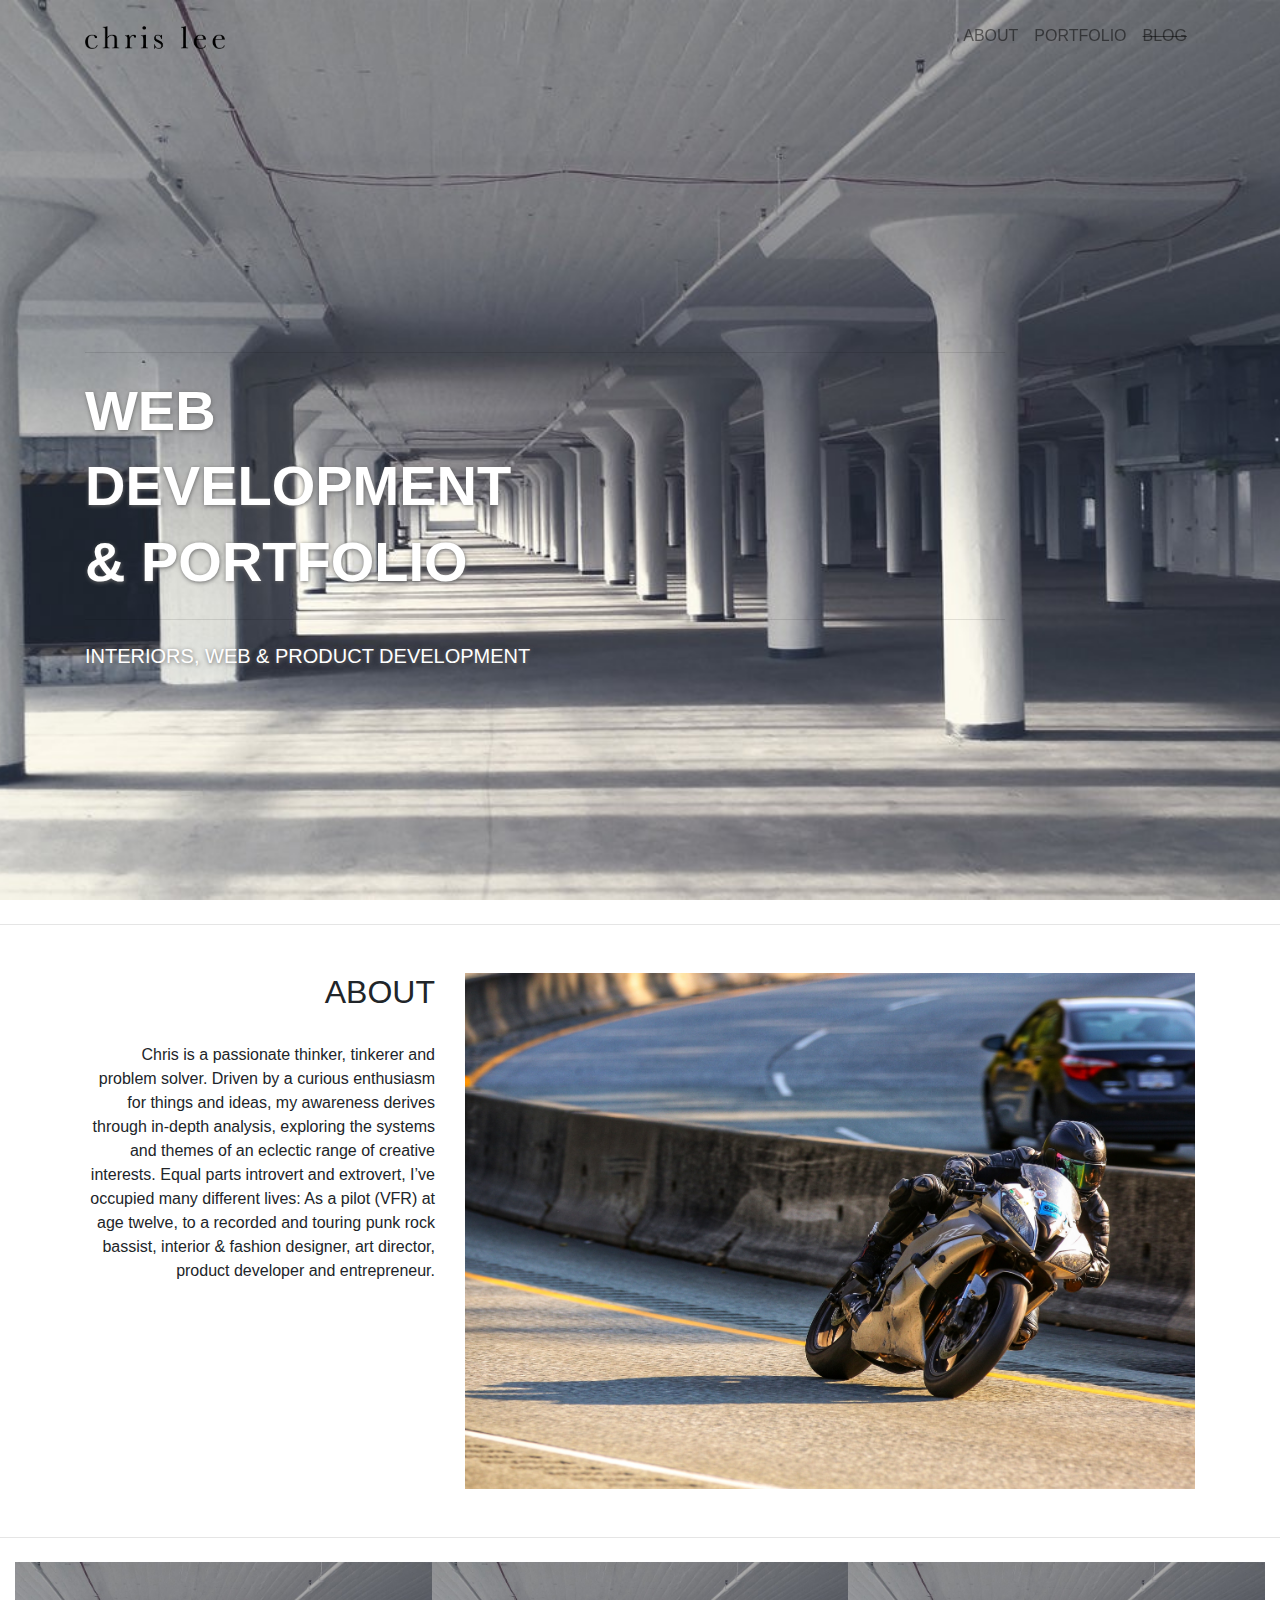
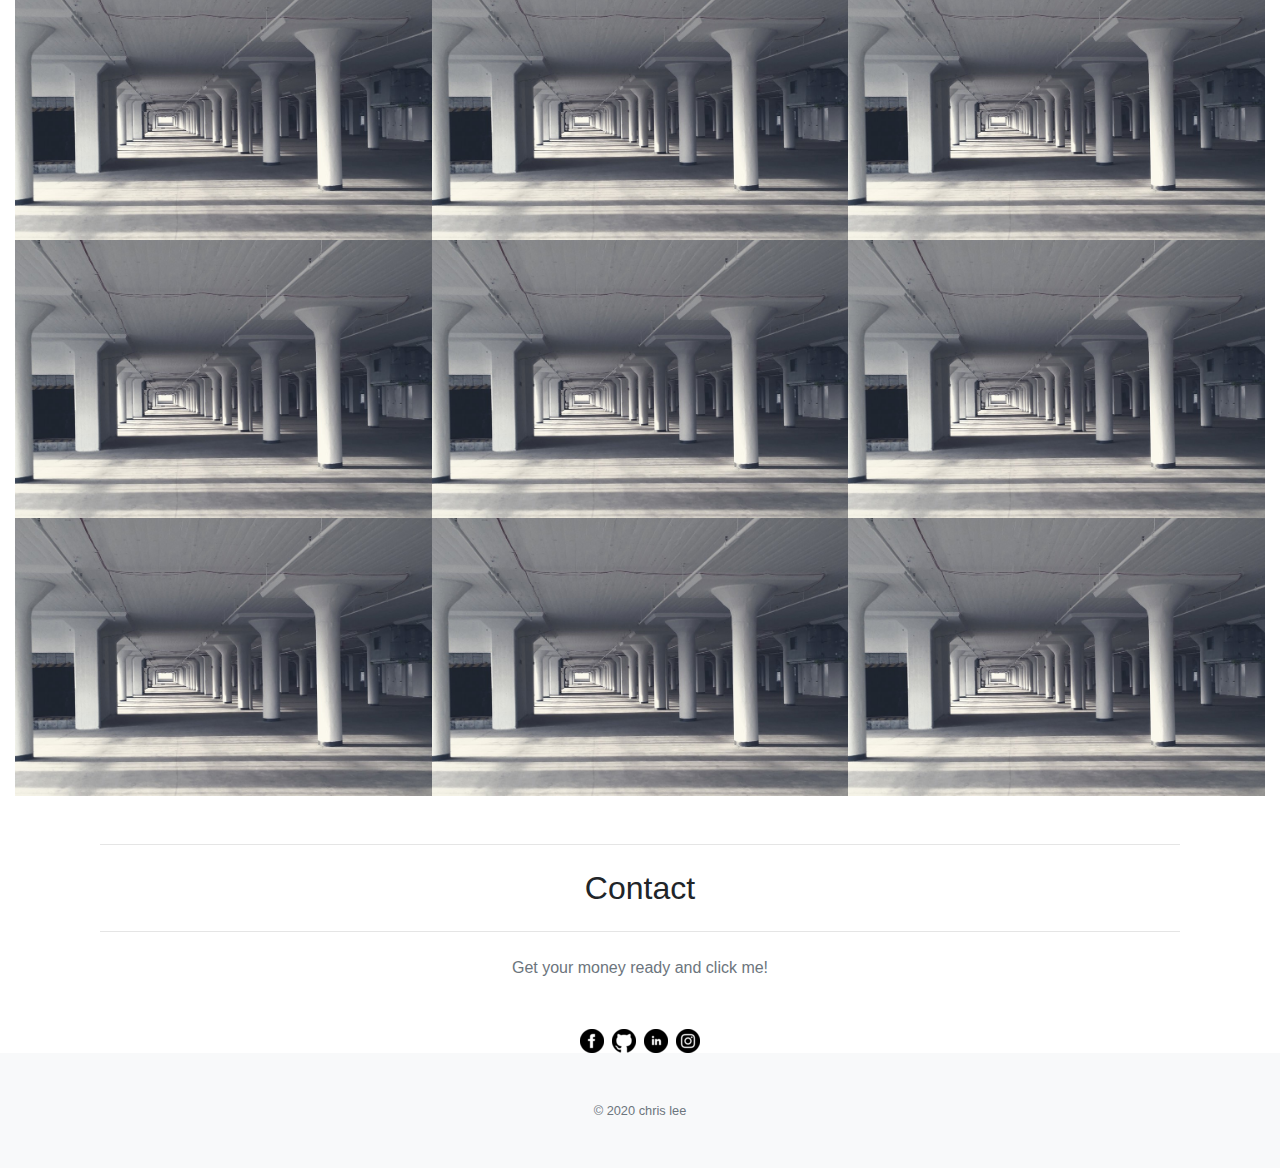
<file: index.html>
<!doctype html>
<html lang="en">
  <head>
    <!-- Required meta tags -->
    <meta charset="utf-8">
    <meta name="viewport" content="width=device-width, initial-scale=1, shrink-to-fit=no">
    <!-- Bootstrap CSS -->
    <link rel="stylesheet" href="https://stackpath.bootstrapcdn.com/bootstrap/4.3.1/css/bootstrap.min.css" integrity="sha384-ggOyR0iXCbMQv3Xipma34MD+dH/1fQ784/j6cY/iJTQUOhcWr7x9JvoRxT2MZw1T" crossorigin="anonymous">
    <link rel="stylesheet" href="styles.css">

    <title>chris' portfolio</title>
  </head>
  <!-- Navigation-->
  <nav class="navbar navbar-expand-lg navbar-light fixed-top py-3" id="mainNav">
    <div class="container">
        <a class="navbar-brand js-scroll-trigger" href="#page-top"><img src="images/chris-logo.png" width="140"></a>
        <button class="navbar-toggler navbar-toggler-right" type="button" data-toggle="collapse" data-target="#navbarResponsive" aria-controls="navbarResponsive" aria-expanded="false" aria-label="Toggle navigation"><span class="navbar-toggler-icon"></span></button>
        <div class="collapse navbar-collapse" id="navbarResponsive">
            <ul class="navbar-nav ml-auto my-2 my-lg-0">
                <li class="nav-item"><a class="nav-link js-scroll-trigger" href="#about">ABOUT</a></li>
                <li class="nav-item"><a class="nav-link js-scroll-trigger" href="#portfolio">PORTFOLIO</a></li>
                <li class="nav-item"><a class="nav-link js-scroll-trigger" href="#"><del>BLOG</del></a></li>
            </ul>
        </div>
    </div>
  </nav>
  <body>
    <!-- Masthead -->
    <header class="masthead">
      <div class="container">
          <div class="row vh-100 justify-content-left">
              <div class="col-lg-10 align-self-end">
                  <hr class="divider my-4" />
                  <h1 class="text-uppercase text-white font-weight-bold" id="title">WEB</h1>
                  <h1 class="text-uppercase text-white font-weight-bold" id="title">DEVELOPMENT</h1>
                  <h1 class="text-uppercase text-white font-weight-bold" id="title">& PORTFOLIO</h1>
                  <hr class="divider my-4" />
              </div>
              <div class="col-lg-8 align-self-baseline">
                  <h5 class="text-uppercase text-white font-weight-light mb-5" id="title-text">Interiors, Web & Product Development</h5>
              </div>
          </div>
      </div>
    </header>

    <hr class="divider my-4" />

    <!-- About-->
    <section class="page-section" id="about"> 
      <div class="container mt-5 mb-5">
          <div class="row">
              <div class="col-md-4 text-right">
                <h2 class="font-weight-light" id="about-heading">ABOUT</h2>
                <br>
                <p class="font-weight-light" id="about-text">Chris is a passionate thinker, tinkerer and problem solver. Driven by 
                  a curious enthusiasm for things and ideas, my awareness derives through in-depth analysis, exploring the systems 
                  and themes of an eclectic range of creative interests. Equal parts introvert and extrovert, I’ve occupied many 
                  different lives: As a pilot (VFR) at age twelve, to a recorded and touring punk rock bassist, interior & fashion 
                  designer, art director, product developer and entrepreneur.</p>
              </div>
              <div class="col">   
                <a class="portfolio-box" href="#portfolio">
                  <img src="images/chris.jpg" width="100%" />
              </div>
          </div>
      </div>
    </section>

    <hr class="divider my-4" />

    <!-- Portfolio-->
    <div id="portfolio">
      <div class="container-fluid">
          <div class="row no-gutters">
              <div class="col-lg-4 col-sm-6">
                  <a class="portfolio-box" href="portfolio.html">
                      <img class="img-fluid" src="images/factory.jpeg" alt="" />
                      <div class="portfolio-box-caption">
                        <div class="project-category text-white-50">Category</div>
                        <div class="project-name">Project Name</div>
                      </div>
                  </a>
              </div>
              <div class="col-lg-4 col-sm-6">
                  <a class="portfolio-box" href="portfolio.html">
                      <img class="img-fluid" src="images/factory.jpeg" alt="" />
                      <div class="portfolio-box-caption">
                        <div class="project-category text-white-50">Category</div>
                        <div class="project-name">Project Name</div>
                      </div>
                  </a>
              </div>
              <div class="col-lg-4 col-sm-6">
                  <a class="portfolio-box" href="portfolio.html">
                      <img class="img-fluid" src="images/factory.jpeg" alt="" />
                      <div class="portfolio-box-caption">
                        <div class="project-category text-white-50">Category</div>
                        <div class="project-name">Project Name</div>
                      </div>
                  </a>
              </div>
              <div class="col-lg-4 col-sm-6">
                  <a class="portfolio-box" href="portfolio.html">
                      <img class="img-fluid" src="images/factory.jpeg" alt="" />
                      <div class="portfolio-box-caption">
                        <div class="project-category text-white-50">Category</div>
                        <div class="project-name">Project Name</div>
                      </div>
                  </a>
              </div>
              <div class="col-lg-4 col-sm-6">
                  <a class="portfolio-box" href="portfolio.html">
                      <img class="img-fluid" src="images/factory.jpeg" alt="" />
                      <div class="portfolio-box-caption">
                        <div class="project-category text-white-50">Category</div>
                        <div class="project-name">Project Name</div>
                      </div>
                  </a>
              </div>
              <div class="col-lg-4 col-sm-6">
                  <a class="portfolio-box" href="portfolio.html">
                      <img class="img-fluid" src="images/factory.jpeg" alt="" />
                      <div class="portfolio-box-caption">
                        <div class="project-category text-white-50">Category</div>
                        <div class="project-name">Project Name</div>
                      </div>
                  </a>
              </div>
              <div class="col-lg-4 col-sm-6">
                <a class="portfolio-box" href="portfolio.html">
                    <img class="img-fluid" src="images/factory.jpeg" alt="" />
                    <div class="portfolio-box-caption">
                      <div class="project-category text-white-50">Category</div>
                      <div class="project-name">Project Name</div>
                    </div>
                </a>
              </div>
              <div class="col-lg-4 col-sm-6">
                <a class="portfolio-box" href="portfolio.html">
                    <img class="img-fluid" src="images/factory.jpeg" alt="" />
                    <div class="portfolio-box-caption">
                      <div class="project-category text-white-50">Category</div>
                      <div class="project-name">Project Name</div>
                    </div>
                </a>
              </div>
              <div class="col-lg-4 col-sm-6">
                <a class="portfolio-box" href="portfolio.html">
                    <img class="img-fluid" src="images/factory.jpeg" alt="" />
                    <div class="portfolio-box-caption">
                      <div class="project-category text-white-50">Category</div>
                      <div class="project-name">Project Name</div>
                    </div>
                </a>
              </div>
          </div>
      </div>
    </div>
    <!-- Contact-->    <!-- Social Media -->
    <section class="page-section" id="contact">
        <div class="container">
            <div class="col text-center mt-5">
                <hr class="divider my-4" />
                <h2 class="mt-0 font-weight-light ">Contact</h2>
                  <a href="contact.html">
                <hr class="divider my-4" />
                <p class="text-muted mb-5">Get your money ready and click me!</p>
                  <a href="contact.html">
            </div>  

            <div class="row mx-md-n5 justify-content-center">
                <a class= "ml-1 mr-1" href="#">
                  <img src="/smedia/facebook.png" width="100%">
                </a>
                <a class= "ml-1 mr-1" href="https://github.com/chrismlee87">
                  <img src="/smedia/github.png" width="100%">
                </a>
                <a class= "ml-1 mr-1" href="https://www.linkedin.com/in/chrislee87">
                  <img src="/smedia/linkedin.png" width="100%">
                </a>
                <a class= "ml-1 mr-1" href="https://www.instagram.com/chrislee____/">
                  <img src="smedia/instagram.png" width="100%">
                </a>

              </div>
          </div>
    </section>


    </footer>
    <!-- Footer-->
    <footer class="bg-light py-5">
        <div class="container"><div class="small text-center text-muted">© 2020 chris lee</div></div>
    </footer>
    <script src="https://code.jquery.com/jquery-3.3.1.slim.min.js" integrity="sha384-q8i/X+965DzO0rT7abK41JStQIAqVgRVzpbzo5smXKp4YfRvH+8abtTE1Pi6jizo" crossorigin="anonymous"></script>
    <script src="https://cdnjs.cloudflare.com/ajax/libs/popper.js/1.14.7/umd/popper.min.js" integrity="sha384-UO2eT0CpHqdSJQ6hJty5KVphtPhzWj9WO1clHTMGa3JDZwrnQq4sF86dIHNDz0W1" crossorigin="anonymous"></script>
    <script src="https://stackpath.bootstrapcdn.com/bootstrap/4.3.1/js/bootstrap.min.js" integrity="sha384-JjSmVgyd0p3pXB1rRibZUAYoIIy6OrQ6VrjIEaFf/nJGzIxFDsf4x0xIM+B07jRM" crossorigin="anonymous"></script>
    <script src="scripts.js"></script>
  </body>
</html>
</file>
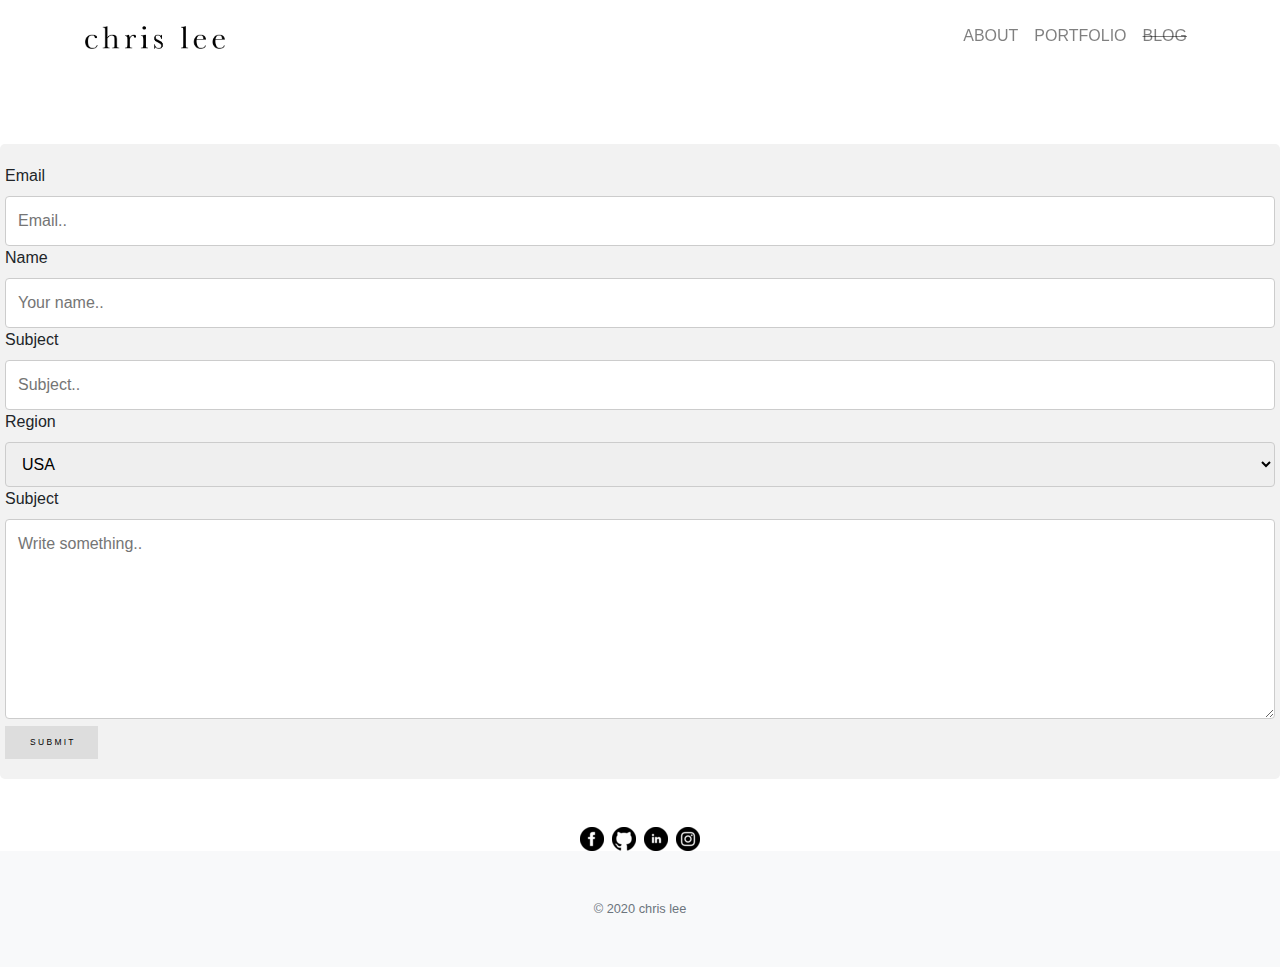
<file: contact.html>
<!doctype html>
<html lang="en">
  <head>
    <!-- Required meta tags -->
    <meta charset="utf-8">
    <meta name="viewport" content="width=device-width, initial-scale=1, shrink-to-fit=no">
    <!-- Bootstrap CSS -->
    <link rel="stylesheet" href="https://stackpath.bootstrapcdn.com/bootstrap/4.3.1/css/bootstrap.min.css" integrity="sha384-ggOyR0iXCbMQv3Xipma34MD+dH/1fQ784/j6cY/iJTQUOhcWr7x9JvoRxT2MZw1T" crossorigin="anonymous">
    <link rel="stylesheet" href="styles.css">

    <title>chris' portfolio</title>
  </head>
  <!-- Navigation-->
  <nav class="navbar navbar-expand-lg navbar-light fixed-top py-3" id="mainNav">
    <div class="container">
        <a class="navbar-brand js-scroll-trigger" href="index.html#page-top"><img src="images/chris-logo.png" width="140"></a>
        <button class="navbar-toggler navbar-toggler-right" type="button" data-toggle="collapse" data-target="#navbarResponsive" aria-controls="navbarResponsive" aria-expanded="false" aria-label="Toggle navigation"><span class="navbar-toggler-icon"></span></button>
        <div class="collapse navbar-collapse" id="navbarResponsive">
            <ul class="navbar-nav ml-auto my-2 my-lg-0">
                <li class="nav-item"><a class="nav-link js-scroll-trigger" href="index.html#about">ABOUT</a></li>
                <li class="nav-item"><a class="nav-link js-scroll-trigger" href="index.html#portfolio">PORTFOLIO</a></li>
                <li class="nav-item"><a class="nav-link js-scroll-trigger" href="#"><del>BLOG</del></a></li>
            </ul>
        </div>
    </div>
  </nav>
  <body>
    <br>
    <br>
    <br>
    <br>
    <section class="contact ml-auto my-lg-5" id="contact-page">
      <div class="container-contact col-lg-12 col-sm-6">
        <div class="row justify-content-center">
          <form action="#">
            <label for="email">Email</label>
            <input type="text" id="email" name="email" placeholder="Email..">
            <label for="name">Name</label>
            <input type="text" id="fname" name="name" placeholder="Your name..">
            <label for="subject">Subject</label>
            <input type="text" id="subject" name="subject" placeholder="Subject..">
            <label for="region">Region</label>
              <select id="region" name="region">
                <option value="usa">USA</option>
                <option value="canada">Canada</option>
                <option value="australia">Australia</option>
                <option value="europe">Europe</option>
                <option value="asia">Asia</option>
                <option value="south-america">South America</option>
                <option value="africa">Africa</option>
              </select>
            <label for="subject">Subject</label>
            <textarea id="subject" name="subject" placeholder="Write something.." style="height:200px"></textarea>
            <input type="submit" value="S U B M I T">
          </form>
        </div>
      </div>
    </section>
    <!-- Contact-->    <!-- Social Media -->
    <section class="page-section" id="contact">
      <div class="container">
        <div class="row mx-md-n5 justify-content-center mt-5">
            <a class= "ml-1 mr-1" href="#">
              <img src="/smedia/facebook.png" width="100%">
            </a>
            <a class= "ml-1 mr-1" href="https://github.com/chrismlee87">
              <img src="/smedia/github.png" width="100%">
            </a>
            <a class= "ml-1 mr-1" href="https://www.linkedin.com/in/chrislee87">
              <img src="/smedia/linkedin.png" width="100%">
            </a>
            <a class= "ml-1 mr-1" href="https://www.instagram.com/chrislee____/">
              <img src="smedia/instagram.png" width="100%">
            </a>

          </div>
        </div>
    </section>

    <!-- Footer-->
    <footer class="bg-light py-5">
        <div class="container"><div class="small text-center text-muted">© 2020 chris lee</div></div>
    </footer>
    <script src="https://code.jquery.com/jquery-3.3.1.slim.min.js" integrity="sha384-q8i/X+965DzO0rT7abK41JStQIAqVgRVzpbzo5smXKp4YfRvH+8abtTE1Pi6jizo" crossorigin="anonymous"></script>
    <script src="https://cdnjs.cloudflare.com/ajax/libs/popper.js/1.14.7/umd/popper.min.js" integrity="sha384-UO2eT0CpHqdSJQ6hJty5KVphtPhzWj9WO1clHTMGa3JDZwrnQq4sF86dIHNDz0W1" crossorigin="anonymous"></script>
    <script src="https://stackpath.bootstrapcdn.com/bootstrap/4.3.1/js/bootstrap.min.js" integrity="sha384-JjSmVgyd0p3pXB1rRibZUAYoIIy6OrQ6VrjIEaFf/nJGzIxFDsf4x0xIM+B07jRM" crossorigin="anonymous"></script>
    <script src="scripts.js"></script>
  </body>
</html>
</file>
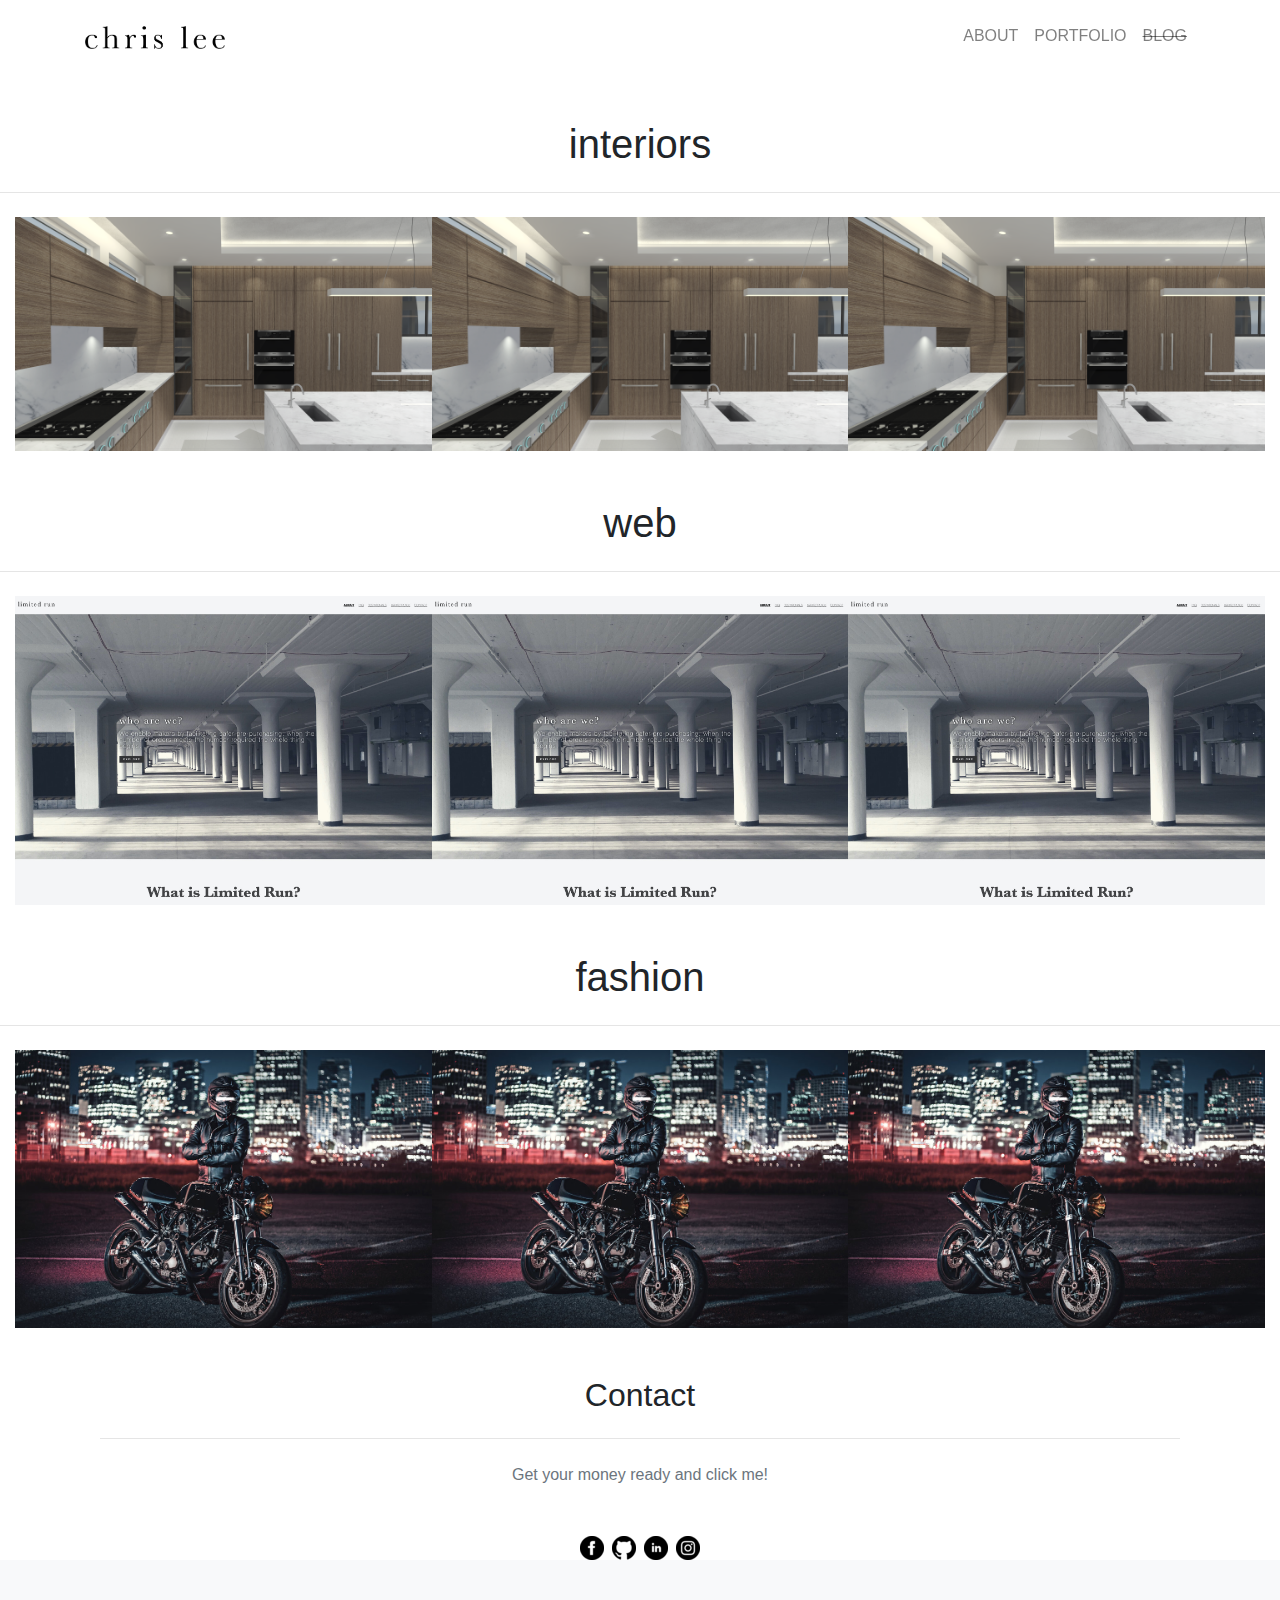
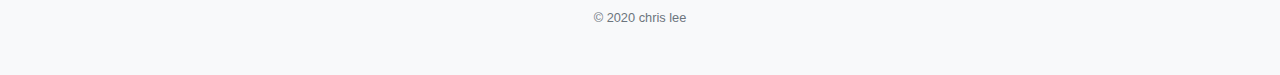
<file: portfolio.html>
<!doctype html>
<html lang="en">
  <head>
    <!-- Required meta tags -->
    <meta charset="utf-8">
    <meta name="viewport" content="width=device-width, initial-scale=1, shrink-to-fit=no">
    <!-- Bootstrap CSS -->
    <link rel="stylesheet" href="https://stackpath.bootstrapcdn.com/bootstrap/4.3.1/css/bootstrap.min.css" integrity="sha384-ggOyR0iXCbMQv3Xipma34MD+dH/1fQ784/j6cY/iJTQUOhcWr7x9JvoRxT2MZw1T" crossorigin="anonymous">
    <link rel="stylesheet" href="styles.css">

    <title>chris' portfolio</title>
  </head>
  <!-- Navigation-->
  <nav class="navbar navbar-expand-lg navbar-light fixed-top py-3" id="mainNav">
    <div class="container">
        <a class="navbar-brand js-scroll-trigger" href="#page-top"><img src="images/chris-logo.png" width="140"></a>
        <button class="navbar-toggler navbar-toggler-right" type="button" data-toggle="collapse" data-target="#navbarResponsive" aria-controls="navbarResponsive" aria-expanded="false" aria-label="Toggle navigation"><span class="navbar-toggler-icon"></span></button>
        <div class="collapse navbar-collapse" id="navbarResponsive">
            <ul class="navbar-nav ml-auto my-2 my-lg-0">
              <li class="nav-item"><a class="nav-link js-scroll-trigger" href="index.html#about">ABOUT</a></li>
              <li class="nav-item"><a class="nav-link js-scroll-trigger" href="index.html#portfolio">PORTFOLIO</a></li>
              <li class="nav-item"><a class="nav-link js-scroll-trigger" href="#"><del>BLOG</del></a></li>
            </ul>
        </div>
    </div>
  </nav>
  <body>
    <!-- Portfolio-->
    <br>
    <br>
    <br>
    <br>
    <br>
    <div id="portfolio">
      <h1 class="text-center font-weight-light"> interiors </h1>
        <hr class="divider my-4" />
      <div class="container-fluid">
          <div class="row no-gutters">
              <div class="col-lg-4 col-sm-6">
                  <a class="portfolio-box" href="portfolio.html">
                      <img class="img-fluid" src="images/176E.png" alt="" />
                      <div class="portfolio-box-caption">
                        <div class="project-category text-white-50">Category</div>
                        <div class="project-name">Project Name</div>
                      </div>
                  </a>
              </div>
              <div class="col-lg-4 col-sm-6">
                  <a class="portfolio-box" href="portfolio.html">
                      <img class="img-fluid" src="images/176E.png" alt="" />
                      <div class="portfolio-box-caption">
                        <div class="project-category text-white-50">Category</div>
                        <div class="project-name">Project Name</div>
                      </div>
                  </a>
              </div>
              <div class="col-lg-4 col-sm-6">
                  <a class="portfolio-box" href="portfolio.html">
                      <img class="img-fluid" src="images/176E.png" alt="" />
                      <div class="portfolio-box-caption">
                        <div class="project-category text-white-50">Category</div>
                        <div class="project-name">Project Name</div>
                      </div>
                  </a>
              </div>
          </div>
      </div>
    </div>
    <br>
    <br>   
    <div id="portfolio">
      <h1 class="text-center font-weight-light"> web </h1>
        <hr class="divider my-4" />
      <div class="container-fluid">
          <div class="row no-gutters">
              <div class="col-lg-4 col-sm-6">
                  <a class="portfolio-box" href="portfolio.html">
                      <img class="img-fluid" src="images/limitedrun-about.jpg" alt="" />
                      <div class="portfolio-box-caption">
                        <div class="project-category text-white-50">Category</div>
                        <div class="project-name">Project Name</div>
                      </div>
                  </a>
              </div>
              <div class="col-lg-4 col-sm-6">
                  <a class="portfolio-box" href="portfolio.html">
                      <img class="img-fluid" src="images/limitedrun-about.jpg" alt="" />
                      <div class="portfolio-box-caption">
                        <div class="project-category text-white-50">Category</div>
                        <div class="project-name">Project Name</div>
                      </div>
                  </a>
              </div>
              <div class="col-lg-4 col-sm-6">
                  <a class="portfolio-box" href="portfolio.html">
                      <img class="img-fluid" src="images/limitedrun-about.jpg" alt="" />
                      <div class="portfolio-box-caption">
                        <div class="project-category text-white-50">Category</div>
                        <div class="project-name">Project Name</div>
                      </div>
                  </a>
              </div>
          </div>
      </div>
    </div>
    <br>
    <br>   
    <div id="portfolio">
      <h1 class="text-center font-weight-light"> fashion </h1>
        <hr class="divider my-4" />
      <div class="container-fluid">
          <div class="row no-gutters">
              <div class="col-lg-4 col-sm-6">
                  <a class="portfolio-box" href="portfolio.html">
                      <img class="img-fluid" src="images/IMG_4526e.jpg" alt="" />
                      <div class="portfolio-box-caption">
                        <div class="project-category text-white-50">Category</div>
                        <div class="project-name">Project Name</div>
                      </div>
                  </a>
              </div>
              <div class="col-lg-4 col-sm-6">
                  <a class="portfolio-box" href="portfolio.html">
                      <img class="img-fluid" src="images/IMG_4526e.jpg" alt="" />
                      <div class="portfolio-box-caption">
                        <div class="project-category text-white-50">Category</div>
                        <div class="project-name">Project Name</div>
                      </div>
                  </a>
              </div>
              <div class="col-lg-4 col-sm-6">
                  <a class="portfolio-box" href="portfolio.html">
                      <img class="img-fluid" src="images/IMG_4526e.jpg" alt="" />
                      <div class="portfolio-box-caption">
                        <div class="project-category text-white-50">Category</div>
                        <div class="project-name">Project Name</div>
                      </div>
                  </a>
              </div>
          </div>
      </div>
    </div>
    <!-- Contact-->    <!-- Social Media -->
    <section class="page-section" id="contact">
      <div class="container">
        <div class="col text-center mt-5">
            <h2 class="mt-0">Contact</h2>
              <a href="contact.html">
            <hr class="divider my-4" />
            <p class="text-muted mb-5">Get your money ready and click me!</p>
              <a href="contact.html">
        </div>  

        <div class="row mx-md-n5 justify-content-center">
            <a class= "ml-1 mr-1" href="#">
              <img src="/smedia/facebook.png" width="100%">
            </a>
            <a class= "ml-1 mr-1" href="https://github.com/chrismlee87">
              <img src="/smedia/github.png" width="100%">
            </a>
            <a class= "ml-1 mr-1" href="https://www.linkedin.com/in/chrislee87">
              <img src="/smedia/linkedin.png" width="100%">
            </a>
            <a class= "ml-1 mr-1" href="https://www.instagram.com/chrislee____/">
              <img src="smedia/instagram.png" width="100%">
            </a>

          </div>
        </div>
    </section>
    
    <!-- Footer-->
    <footer class="bg-light py-5">
        <div class="container"><div class="small text-center text-muted">© 2020 chris lee</div></div>
    </footer>
    <script src="https://code.jquery.com/jquery-3.3.1.slim.min.js" integrity="sha384-q8i/X+965DzO0rT7abK41JStQIAqVgRVzpbzo5smXKp4YfRvH+8abtTE1Pi6jizo" crossorigin="anonymous"></script>
    <script src="https://cdnjs.cloudflare.com/ajax/libs/popper.js/1.14.7/umd/popper.min.js" integrity="sha384-UO2eT0CpHqdSJQ6hJty5KVphtPhzWj9WO1clHTMGa3JDZwrnQq4sF86dIHNDz0W1" crossorigin="anonymous"></script>
    <script src="https://stackpath.bootstrapcdn.com/bootstrap/4.3.1/js/bootstrap.min.js" integrity="sha384-JjSmVgyd0p3pXB1rRibZUAYoIIy6OrQ6VrjIEaFf/nJGzIxFDsf4x0xIM+B07jRM" crossorigin="anonymous"></script>
    <script src="scripts.js"></script>
  </body>
</html>
</file>
<file: styles.css>
/* body {
  background-color: #080808;
} */

header.masthead {
  height: 100%;
  padding-top: 10rem;
  padding-bottom: calc(10rem - 4.5rem);
  background: url("/images/factory.jpeg");
  background-position: center;
  background-repeat: no-repeat;
  background-attachment: scroll;
  background-size: cover;
}

.masthead-text {
  text-align: center;
  position: absolute;
  top: 50%;
  left: 50%;
  transform: translate(-50%, -50%);
  color: white;
}

.masthead #title {
  text-shadow: .5px .5px 4px #696969;
}

.masthead #title-text {
  text-shadow: .5px .5px 4px #696969;
}


@media (min-width: 992px) {
  header.masthead {
    height: 100vh;
    min-height: 40rem;
    padding-top: 4.5rem;
    padding-bottom: 0;
  }
  header.masthead p {
    font-size: 1.15rem;
  }
  header.masthead h1 {
    font-size: 3rem;
  }
}
@media (min-width: 1200px) {
  header.masthead h1 {
    font-size: 3.5rem;
  }
}


#portfolio .container-fluid, #portfolio .container-sm, #portfolio .container-md, #portfolio .container-lg, #portfolio .container-xl {
  max-width: 1920px;
}
#portfolio .container-fluid .portfolio-box, #portfolio .container-sm .portfolio-box, #portfolio .container-md .portfolio-box, #portfolio .container-lg .portfolio-box, #portfolio .container-xl .portfolio-box {
  position: relative;
  display: block;
}
#portfolio .container-fluid .portfolio-box .portfolio-box-caption, #portfolio .container-sm .portfolio-box .portfolio-box-caption, #portfolio .container-md .portfolio-box .portfolio-box-caption, #portfolio .container-lg .portfolio-box .portfolio-box-caption, #portfolio .container-xl .portfolio-box .portfolio-box-caption {
  display: flex;
  align-items: center;
  justify-content: center;
  flex-direction: column;
  width: 100%;
  height: 100%;
  position: absolute;
  bottom: 0;
  text-align: center;
  opacity: 0;
  color: #fff;
  background:#D5D5D5;
  transition: opacity 0.25s ease;
  text-align: center;
}
#portfolio .container-fluid .portfolio-box .portfolio-box-caption .project-category, #portfolio .container-sm .portfolio-box .portfolio-box-caption .project-category, #portfolio .container-md .portfolio-box .portfolio-box-caption .project-category, #portfolio .container-lg .portfolio-box .portfolio-box-caption .project-category, #portfolio .container-xl .portfolio-box .portfolio-box-caption .project-category {
  font-family: "Merriweather Sans", -apple-system, BlinkMacSystemFont, "Segoe UI", Roboto, "Helvetica Neue", Arial, "Noto Sans", sans-serif, "Apple Color Emoji", "Segoe UI Emoji", "Segoe UI Symbol", "Noto Color Emoji";
  font-size: 0.85rem;
  font-weight: 600;
  text-transform: uppercase;
}
#portfolio .container-fluid .portfolio-box .portfolio-box-caption .project-name, #portfolio .container-sm .portfolio-box .portfolio-box-caption .project-name, #portfolio .container-md .portfolio-box .portfolio-box-caption .project-name, #portfolio .container-lg .portfolio-box .portfolio-box-caption .project-name, #portfolio .container-xl .portfolio-box .portfolio-box-caption .project-name {
  font-size: 1.2rem;
}
#portfolio .container-fluid .portfolio-box:hover .portfolio-box-caption, #portfolio .container-sm .portfolio-box:hover .portfolio-box-caption, #portfolio .container-md .portfolio-box:hover .portfolio-box-caption, #portfolio .container-lg .portfolio-box:hover .portfolio-box-caption, #portfolio .container-xl .portfolio-box:hover .portfolio-box-caption {
  opacity: 1;
}

/* Contact Page */
input[type=text], select, textarea {
  width: 100%;
  padding: 12px;
  border: 1px solid #ccc;
  border-radius: 4px;
  /* margin-top: 6px;
  margin-bottom: 16px; */
}

input[type=submit] {
  background-color: #ddd;
  border: none;
  outline: 0;
  display: inline-block;
  padding: 10px 25px;
  color: black;
  background-color: #ddd;
  text-align: center;
  cursor: pointer;
  font-size: 1ex;
}

input[type=submit]:hover {
  background-color: #555;
}

.container-contact {
  border-radius: 5px;
  background-color: #f2f2f2;
  padding: 20px;
}

#contact-page > div > h3 {
  font-size: 2em;
  font-family: 'baskerville';
  font-weight: lighter;
  letter-spacing: 4px;
  /* margin: 2ex .1ex 2.5ex 0; */
}
</file>
